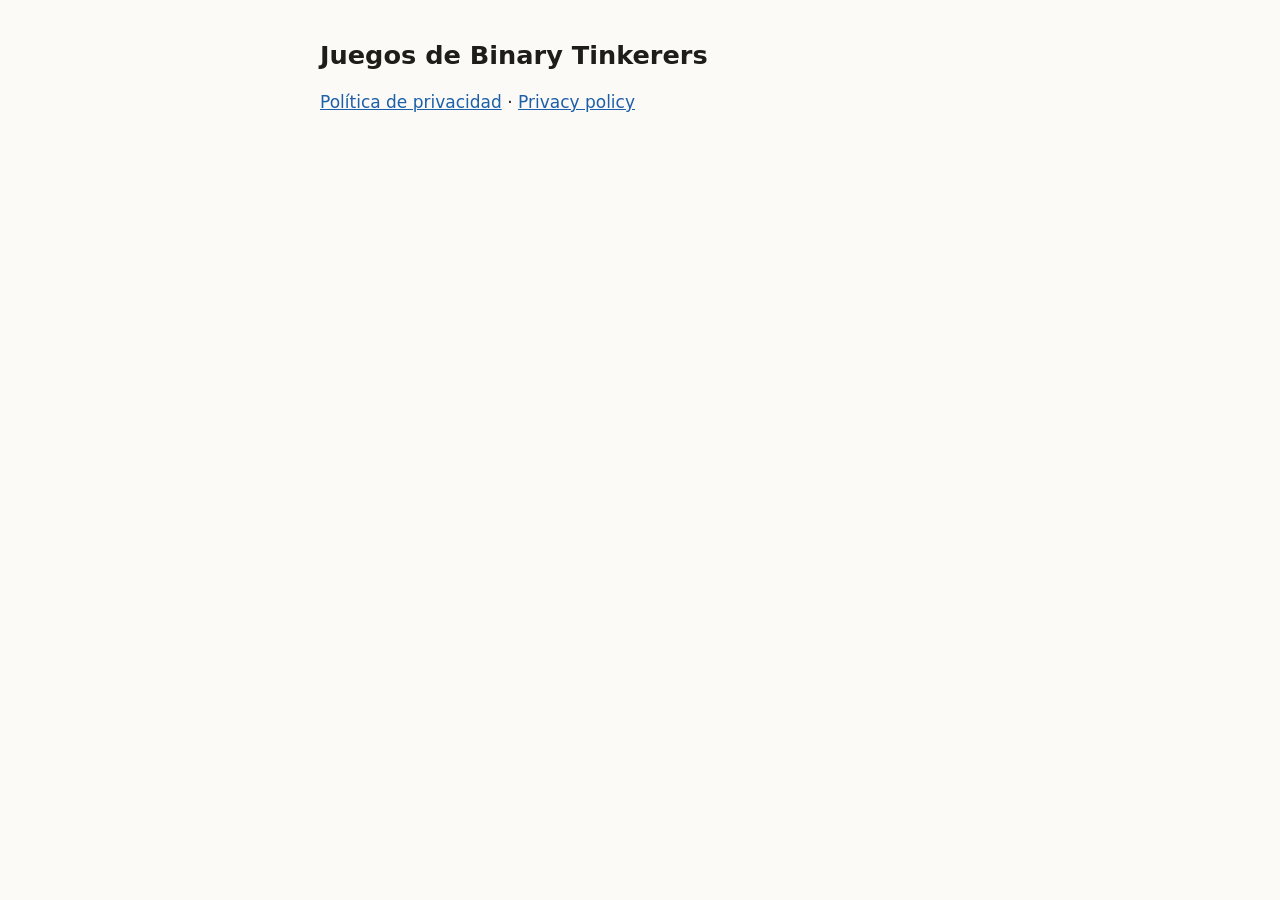
<file: index.html>
<!doctype html>
<html lang="es">
<head>
<meta charset="utf-8">
<meta name="viewport" content="width=device-width, initial-scale=1">
<title>Juegos de Binary Tinkerers</title>
<link rel="stylesheet" href="/style.css">
</head>
<body>
<main>
<h1>Juegos de Binary Tinkerers</h1>
<p><a href="/privacidad/">Política de privacidad</a> · <a href="/privacy/" hreflang="en">Privacy policy</a></p>
</main>
</body>
</html>
</file>
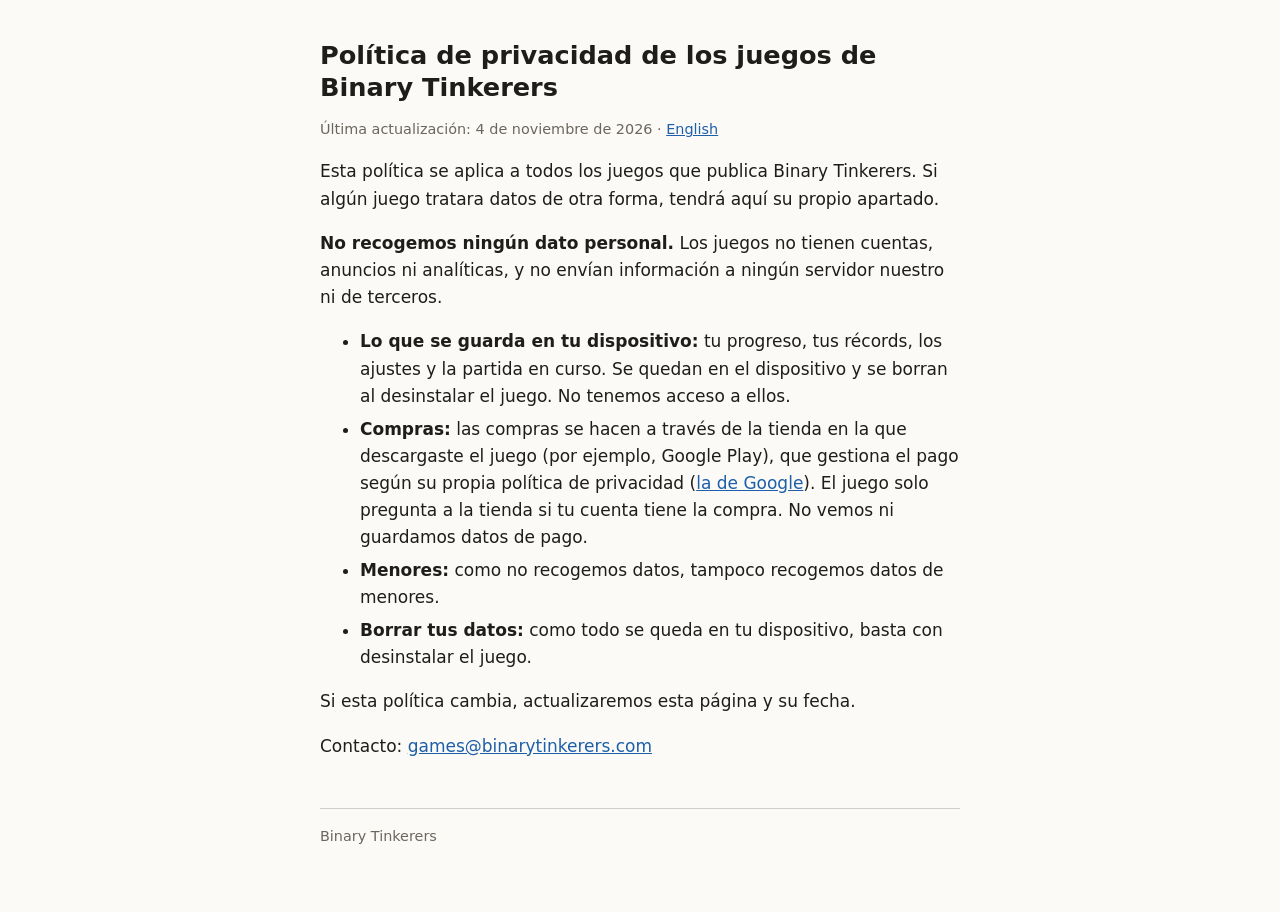
<file: privacidad/index.html>
<!doctype html>
<html lang="es">
<head>
<meta charset="utf-8">
<meta name="viewport" content="width=device-width, initial-scale=1">
<title>Política de privacidad de los juegos de Binary Tinkerers</title>
<link rel="stylesheet" href="/style.css">
</head>
<body>
<main>
<h1>Política de privacidad de los juegos de Binary Tinkerers</h1>
<p class="meta">Última actualización: 4 de noviembre de 2026 · <a href="/privacy/" hreflang="en">English</a></p>

<p>Esta política se aplica a todos los juegos que publica Binary Tinkerers.
Si algún juego tratara datos de otra forma, tendrá aquí su propio apartado.</p>

<p><strong>No recogemos ningún dato personal.</strong> Los juegos no tienen cuentas, anuncios ni
analíticas, y no envían información a ningún servidor nuestro ni de terceros.</p>

<ul>
  <li><strong>Lo que se guarda en tu dispositivo:</strong> tu progreso, tus récords, los ajustes
  y la partida en curso. Se quedan en el dispositivo y se borran al desinstalar el juego.
  No tenemos acceso a ellos.</li>
  <li><strong>Compras:</strong> las compras se hacen a través de la tienda en la que descargaste
  el juego (por ejemplo, Google Play), que gestiona el pago según su propia política de privacidad
  (<a href="https://policies.google.com/privacy">la de Google</a>). El juego solo pregunta a la
  tienda si tu cuenta tiene la compra. No vemos ni guardamos datos de pago.</li>
  <li><strong>Menores:</strong> como no recogemos datos, tampoco recogemos datos de menores.</li>
  <li><strong>Borrar tus datos:</strong> como todo se queda en tu dispositivo, basta con desinstalar el juego.</li>
</ul>

<p>Si esta política cambia, actualizaremos esta página y su fecha.</p>

<p>Contacto: <a href="mailto:games@binarytinkerers.com">games@binarytinkerers.com</a></p>

<footer>Binary Tinkerers</footer>
</main>
</body>
</html>
</file>
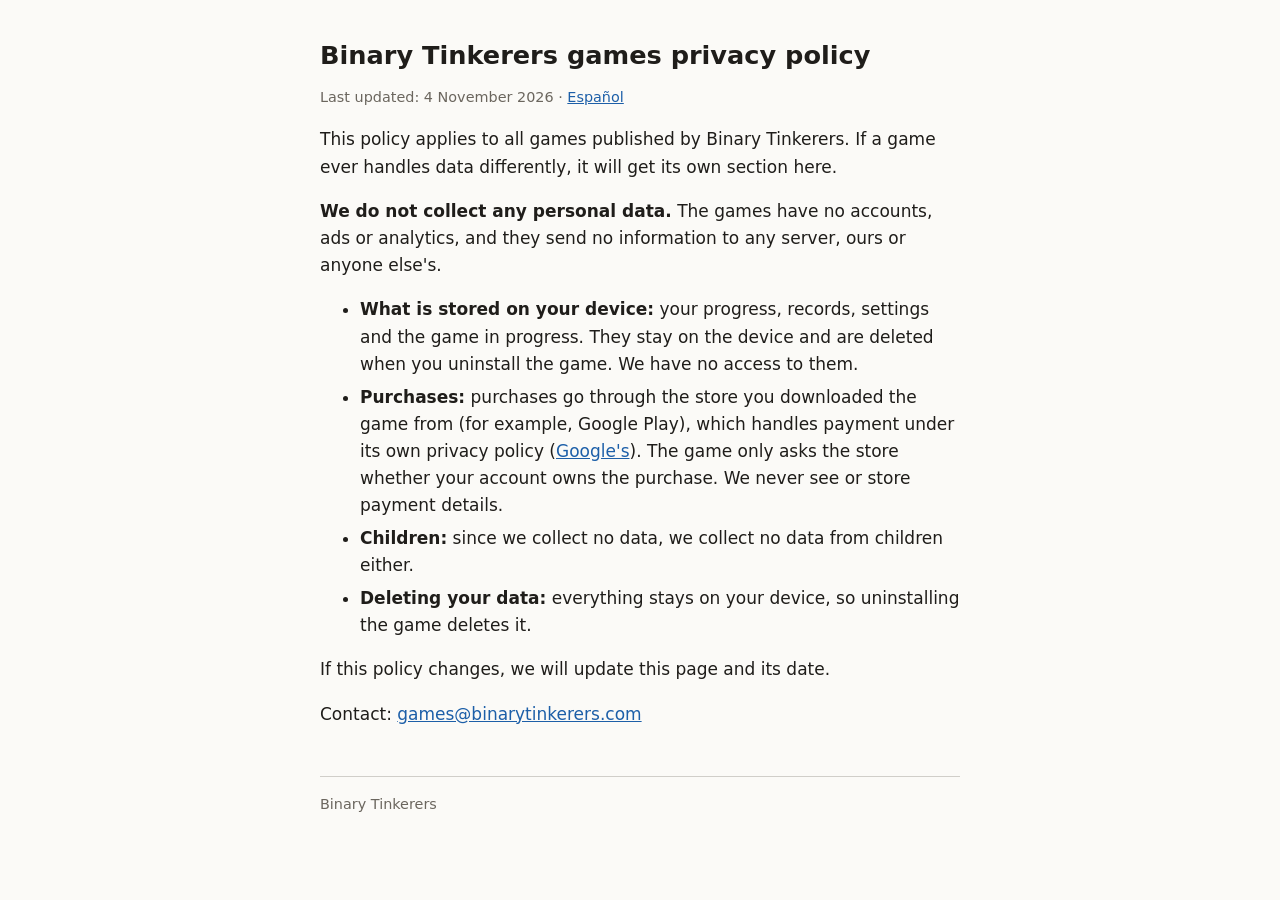
<file: privacy/index.html>
<!doctype html>
<html lang="en">
<head>
<meta charset="utf-8">
<meta name="viewport" content="width=device-width, initial-scale=1">
<title>Binary Tinkerers games privacy policy</title>
<link rel="stylesheet" href="/style.css">
</head>
<body>
<main>
<h1>Binary Tinkerers games privacy policy</h1>
<p class="meta">Last updated: 4 November 2026 · <a href="/privacidad/" hreflang="es">Español</a></p>

<p>This policy applies to all games published by Binary Tinkerers.
If a game ever handles data differently, it will get its own section here.</p>

<p><strong>We do not collect any personal data.</strong> The games have no accounts, ads or
analytics, and they send no information to any server, ours or anyone else's.</p>

<ul>
  <li><strong>What is stored on your device:</strong> your progress, records, settings and the
  game in progress. They stay on the device and are deleted when you uninstall the game.
  We have no access to them.</li>
  <li><strong>Purchases:</strong> purchases go through the store you downloaded the game from
  (for example, Google Play), which handles payment under its own privacy policy
  (<a href="https://policies.google.com/privacy">Google's</a>). The game only asks the store
  whether your account owns the purchase. We never see or store payment details.</li>
  <li><strong>Children:</strong> since we collect no data, we collect no data from children either.</li>
  <li><strong>Deleting your data:</strong> everything stays on your device, so uninstalling the game deletes it.</li>
</ul>

<p>If this policy changes, we will update this page and its date.</p>

<p>Contact: <a href="mailto:games@binarytinkerers.com">games@binarytinkerers.com</a></p>

<footer>Binary Tinkerers</footer>
</main>
</body>
</html>
</file>
<file: style.css>
:root { --bg: #fbfaf7; --fg: #1f1d1a; --muted: #6b665e; --link: #1d5fa8; }
@media (prefers-color-scheme: dark) {
  :root { --bg: #161513; --fg: #ece9e3; --muted: #a39d93; --link: #7fb2ec; }
}
* { box-sizing: border-box; }
body { margin: 0; background: var(--bg); color: var(--fg);
  font: 17px/1.6 system-ui, -apple-system, "Segoe UI", sans-serif; }
main { max-width: 42rem; margin: 0 auto; padding: 2.5rem 1rem 4rem; }
h1 { font-size: 1.6rem; line-height: 1.25; margin: 0 0 .25rem; }
.meta, footer { color: var(--muted); font-size: .9rem; }
a { color: var(--link); }
li { margin: .35rem 0; }
footer { margin-top: 3rem; border-top: 1px solid color-mix(in srgb, var(--muted) 30%, transparent); padding-top: 1rem; }
</file>
